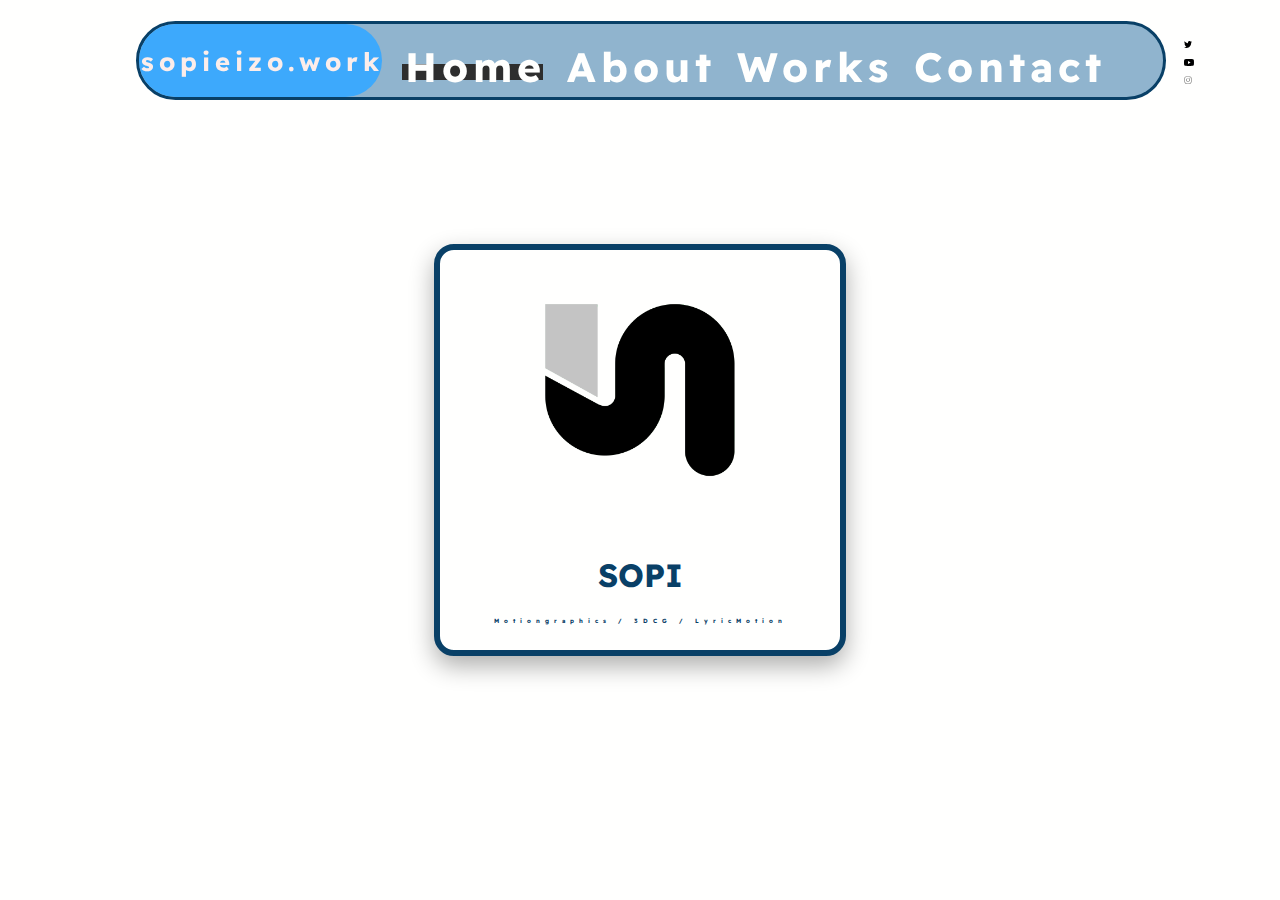
<file: index.html>
<!doctype html>
<html>
<head>
<meta charset="utf-8">
	<link rel="stylesheet"	href="Dcss/flex.css">
	<link rel="stylesheet"	href="Dcss/1base.css">
	<link rel="stylesheet"	href="Dcss/indexbase.css">
	<title>SOPI.work</title>
	<meta property="og:title" content="SOPIworks">
	<meta property="og:site_name" content="sopieizo.work">
	<meta property="og:url" content="https://sopieizo.work">

	<link rel="preconnect" href="https://fonts.googleapis.com">
<link rel="preconnect" href="https://fonts.gstatic.com" crossorigin>
<link href="https://fonts.googleapis.com/css2?family=Noto+Sans+JP&family=Readex+Pro:wght@300&display=swap" rel="stylesheet">



	<meta property="og:description" content="content="えいぞうをつくってます！>
	<meta property="og:type" content="profile">
	<meta property="og:image" content="https://sopieizo.work/img/OGP.png">
	<meta name="twitter:card" contLive Serverent="summary">
</head>

<body style="background-color: #fffffe;">

    <div class="f-container01 topbar1">
		<div class="topbar1-1">
			<h1 class="topbartext" style="text-align: center; color: #FCEDEA;">sopieizo.work</h1>
		</div>
		<h1 class="topbartextnow"><a class="topbartext" href="index.html">Home</h1></a>
		<h1 class="topbartext"><a class="topbartext" href="About.html">About</h1></a>
		<h1 class="topbartext"><a class="topbartext"  href="Works.html">Works</h1></a>
		<h1 class="topbartext"><a class="topbartext" href="Contact.html">Contact</h1></a>
		<div style="margin-top: auto; margin-bottom: auto; margin-left: 8%;">
		<a href="https://twitter.com/Sopi_Eizo2?s=20"><img src="img/Twitter.svg" style="margin-right: 1%; margin-left: auto;" width="8vw"></a>
		<a href="https://www.youtube.com/c/SOPI_Eizo/featured"><img src="img/YouTube.svg" style="margin-right: 1%;" width="10vw"></a>
		<a href="https://www.instagram.com/sopi_eizo/"><img src="img/instagram.svg" style="margin-right: 5%;" width="8vw"></a>
		</div>
	</div>
	<!--内容↓-->
	<a href="https://twitter.com/Sopi_Eizo2" target="_blank">
	<div class="box">
		<img src="img/Rogo.png" width="70%">
		<h1>SOPI</h1>
		<h1 style="font-size:2%; letter-spacing: 5px;">Motiongraphics / 3DCG / LyricMotion</h1>
	</div>
	</a>
</body>

</html>
</file>
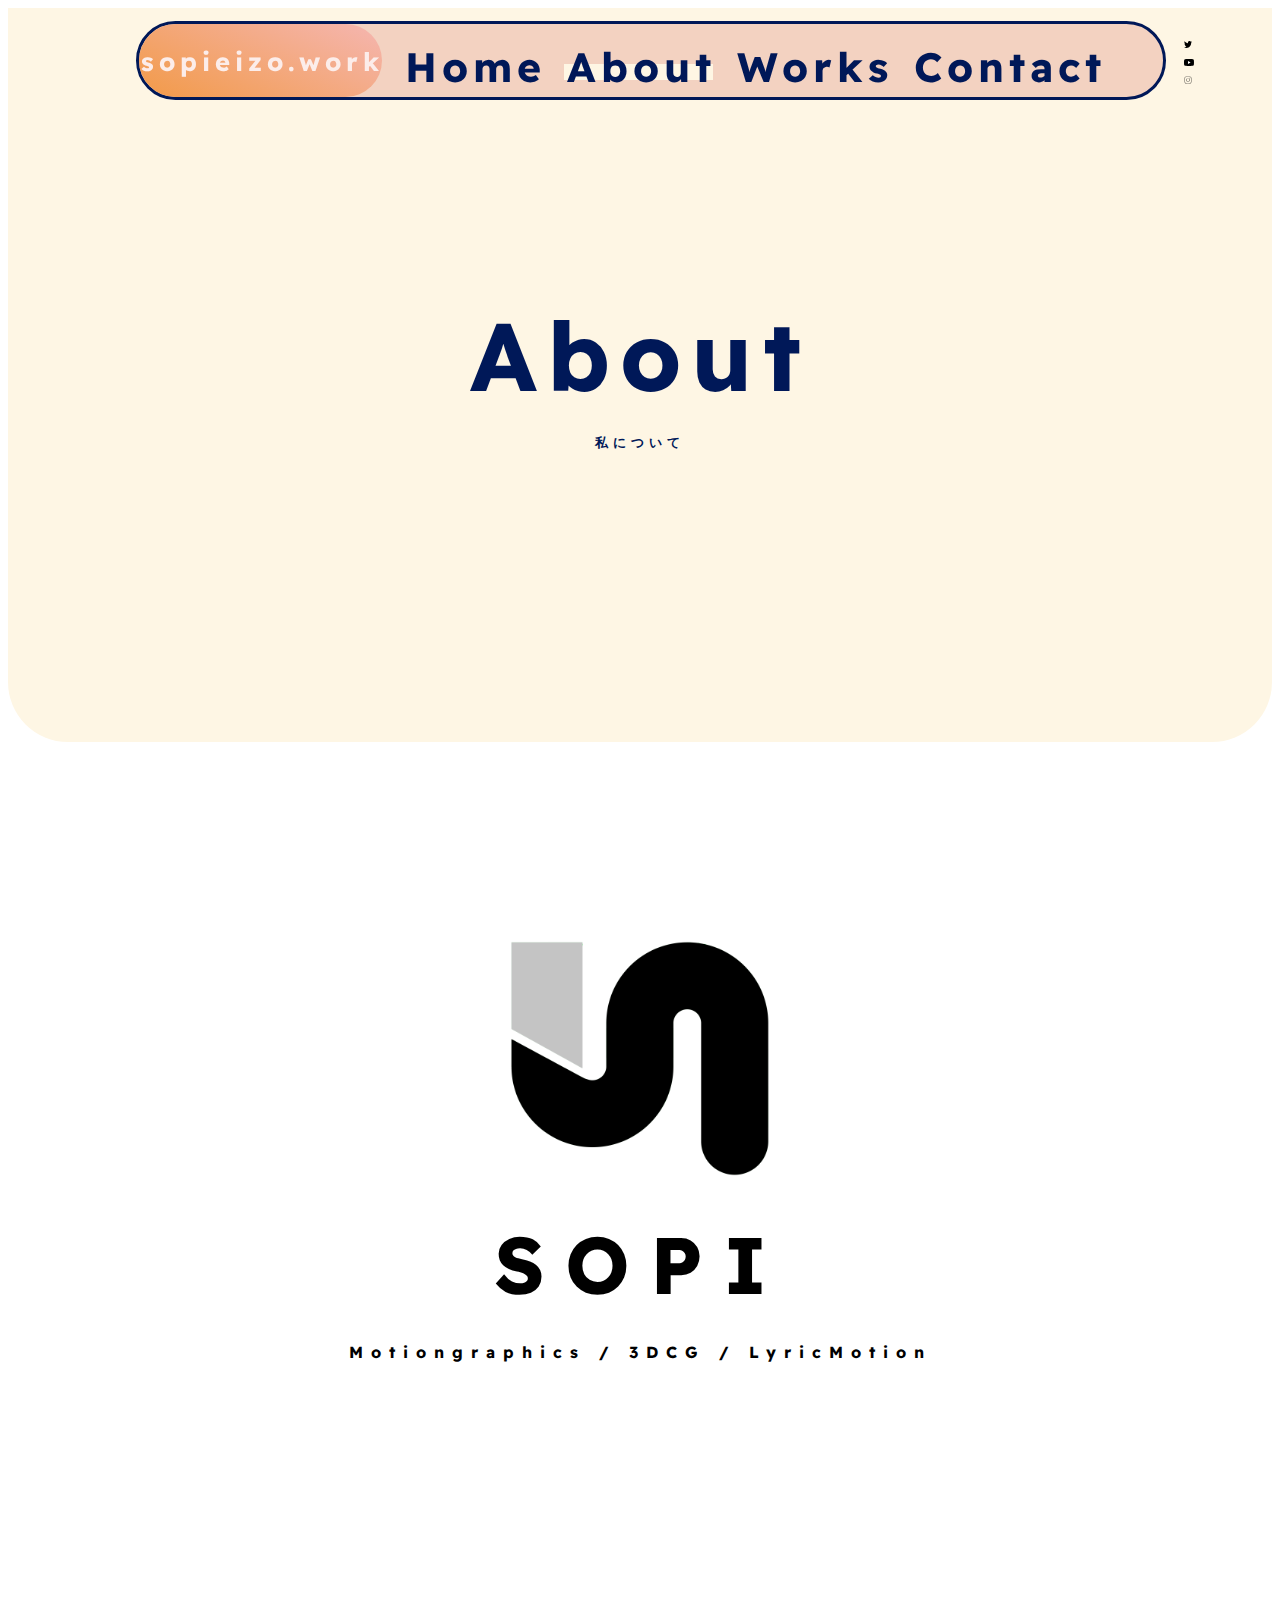
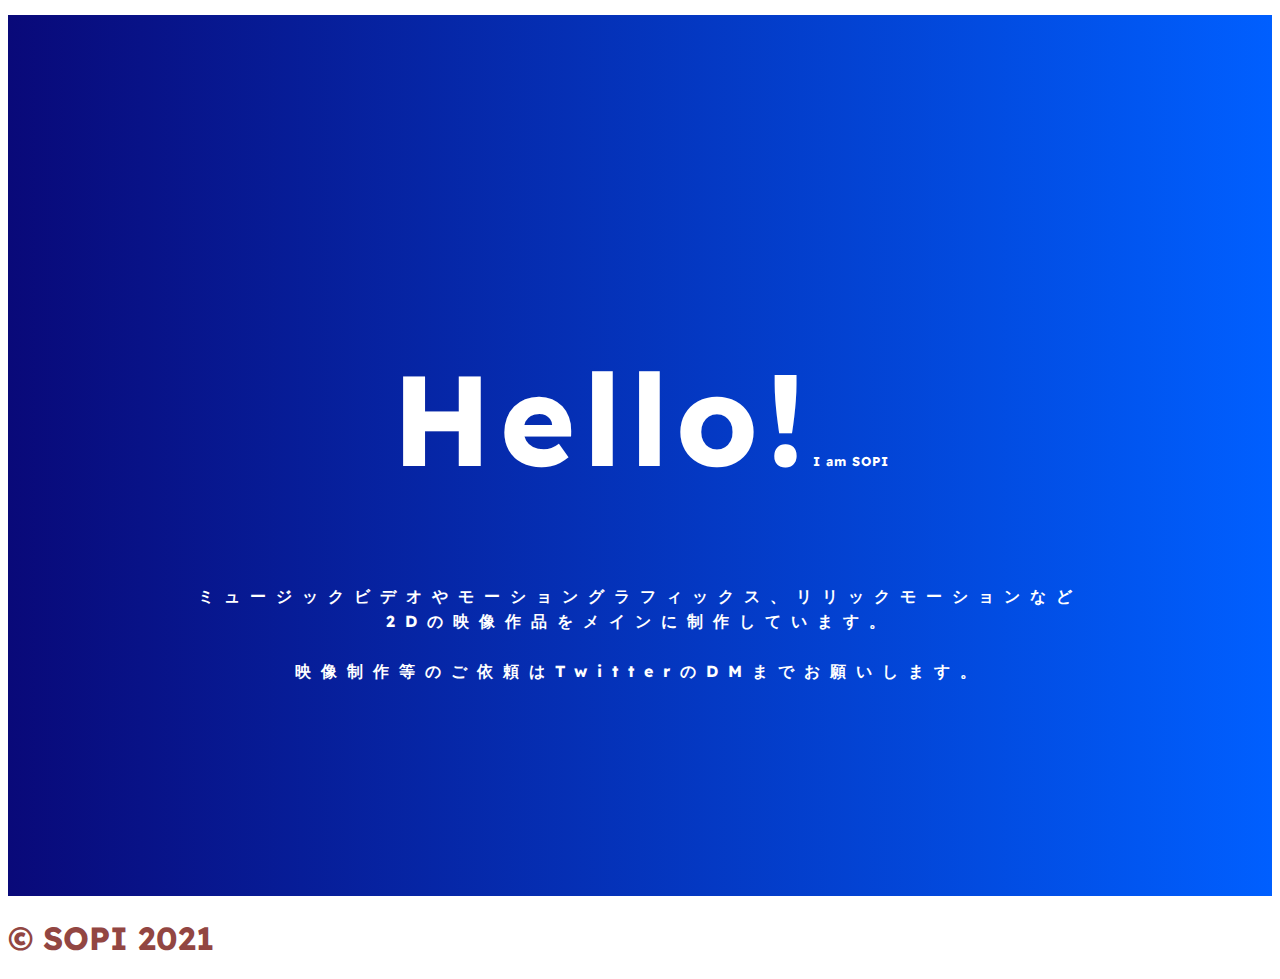
<file: About.html>
<!doctype html>
<html>
<head>
<meta charset="utf-8">
	<link rel="stylesheet"	href="Dcss/flex.css">
	<link rel="stylesheet"	href="Dcss/4base.css" media="screen and (min-width:1001px)">
	<link rel="stylesheet"	href="Dcss/aboutbase.css" media="screen and (min-width:1001px)">

	<link rel="stylesheet" href="Mcss/4base.css" media="screen and (max-width: 1000px)">
	<link rel="stylesheet" href="Mcss/aboutbase.css" media="screen and (max-width: 1000px)">

	<meta name="viewport" content="width=device-width, initial-scale=1.0, maximum-scale=1.0, minimum-scale=1.0">

	<title>SOPI.work</title>
	<meta property="og:title" content="SOPIworks">
	<meta property="og:site_name" content="sopieizo.work">
	<meta property="og:url" content="https://sopieizo.work">

	<link rel="preconnect" href="https://fonts.googleapis.com">
<link rel="preconnect" href="https://fonts.gstatic.com" crossorigin>
<link href="https://fonts.googleapis.com/css2?family=Noto+Sans+JP&family=Readex+Pro:wght@300&display=swap" rel="stylesheet">

<script src="//ajax.googleapis.com/ajax/libs/jquery/1.11.0/jquery.min.js"></script>
<script src="/Dcss/fadein.js"></script>

	<meta property="og:description" content="content="えいぞうをつくってます！>
	<meta property="og:type" content="profile">
	<meta property="og:image" content="https://sopieizo.work/img/OGP.png">
	<meta name="twitter:card" contLive Serverent="summary">
</head>

<body style="background-color: #ffffff;">

    <div class="f-container01 topbar1">
		<div class="topbar1-1">
			<h1 class="topbartext" style="text-align: center; color: #FCEDEA;">sopieizo.work</h1>
		</div>
		<h1 class="topbartext"><a class="topbartext" href="index.html">Home</h1></a>
		<h1 class="topbartextnow"><a class="topbartext" href="About.html">About</h1></a>
		<h1 class="topbartext"><a class="topbartext"  href="Works.html">Works</h1></a>
		<h1 class="topbartext"><a class="topbartext" href="Contact.html">Contact</h1></a>
		<div style="margin-top: auto; margin-bottom: auto; margin-left: 8%;">
		<a href="https://twitter.com/Sopi_Eizo2?s=20"><img src="img/Twitter.svg" style="margin-right: 1%; margin-left: auto;" width="8vw"></a>
		<a href="https://www.youtube.com/c/SOPI_Eizo/featured"><img src="img/YouTube.svg" style="margin-right: 1%;" width="10vw"></a>
		<a href="https://www.instagram.com/sopi_eizo/"><img src="img/instagram.svg" style="margin-right: 5%;" width="8vw"></a>
		</div>
	</div>
	<!--内容↓-->
	
	<div class="box">
		<h1 class="inbox" style="color: #001858;"><span style="font-size: 300%; letter-spacing: 10px;">About</span><br><span style="font-size: 40%; letter-spacing: 5px;">私について</span></h1>
	</div>

	<div style="margin-top: 10%;">
		<div class="part1">
			<img src="img/Rogo.png" width="30%">
			<h1 class="name">SOPI</h1>
			<h1 class="subname">Motiongraphics / 3DCG / LyricMotion</h1>
		</div>
		<div class="part2">
			<h1 style="user-select: none; font-size: 1000%;">　</h1>
			<h1 class="hello fadeIn_item off">Hello!<span class="minihello">I am SOPI</span></h1>
			<h1 class="about fadeIn_item off">ミュージックビデオやモーショングラフィックス、リリックモーションなど
				<br>
				2Dの映像作品をメインに制作しています。
				<br><br>
				映像制作等のご依頼はTwitterのDMまでお願いします。</h1>
		</div>
	</div>
<h1 style="color: #924642;">© SOPI 2021</h1>
</body>

</html>
</file>
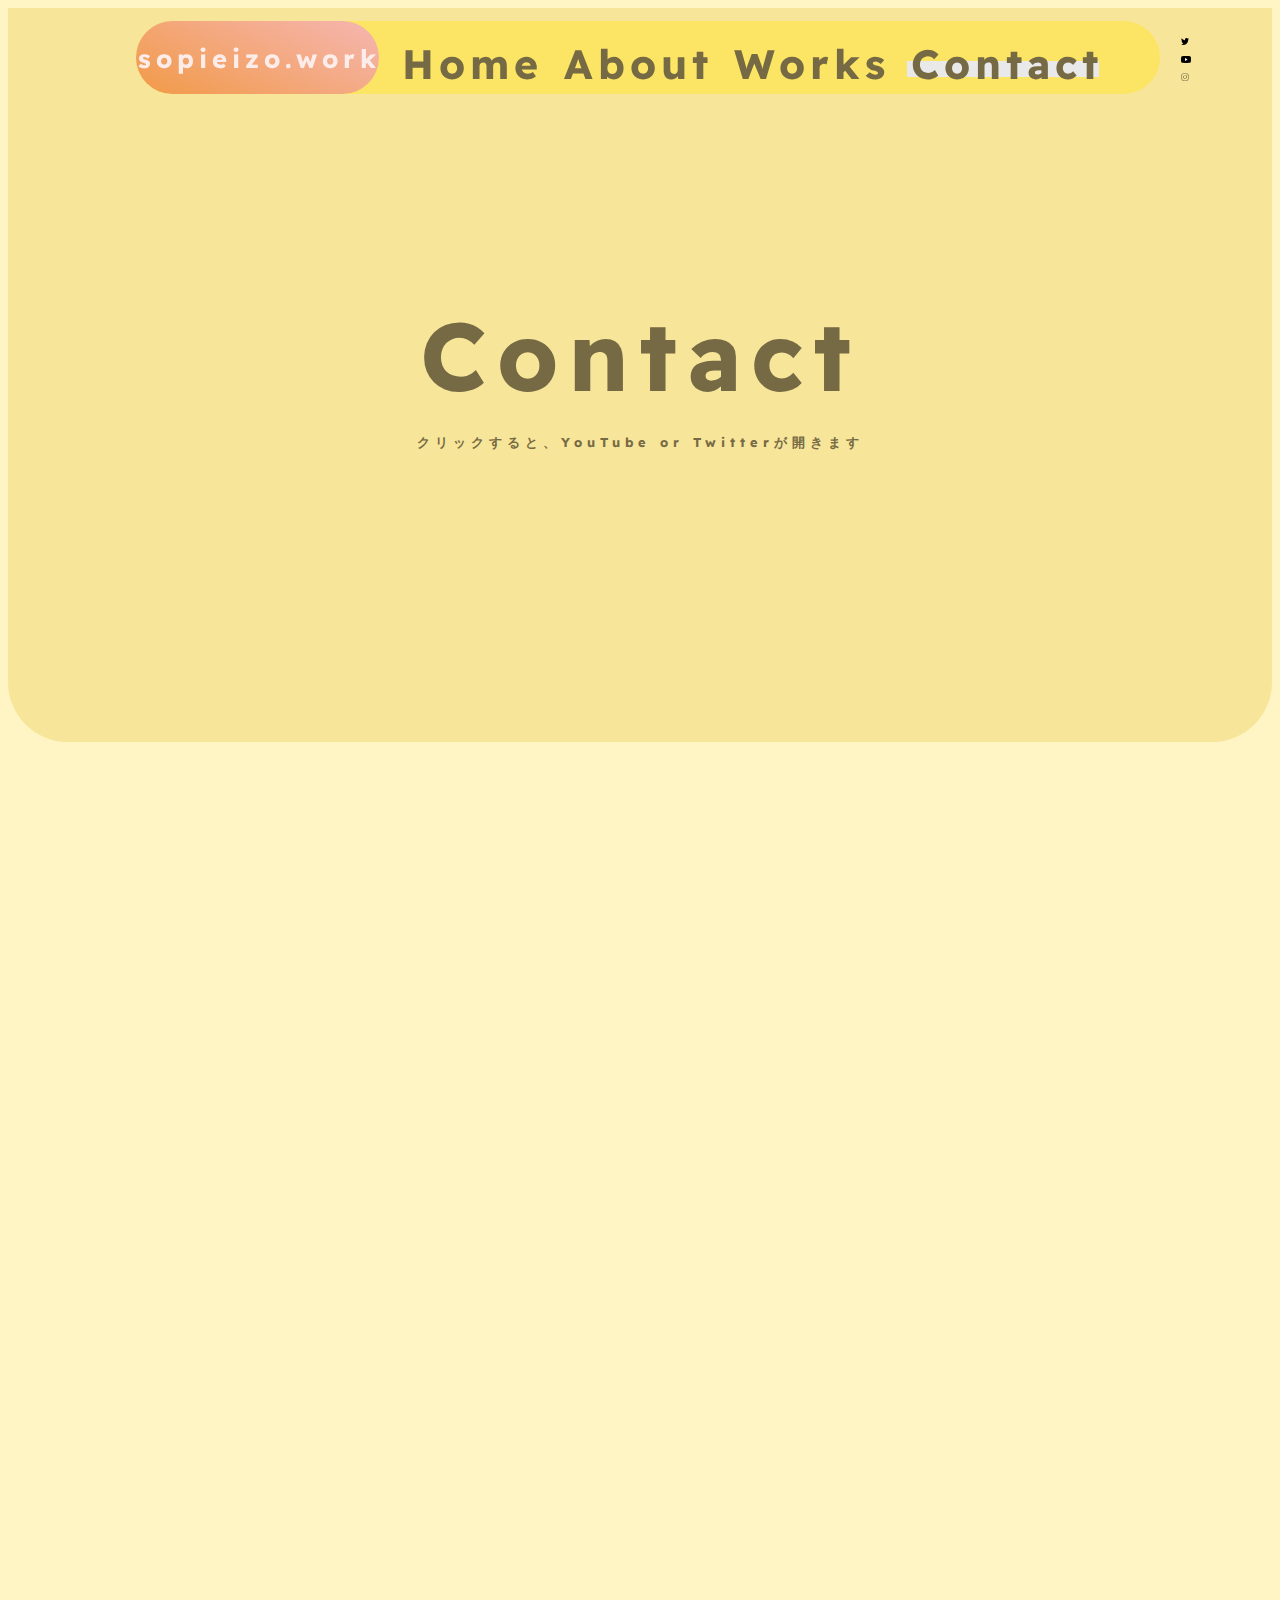
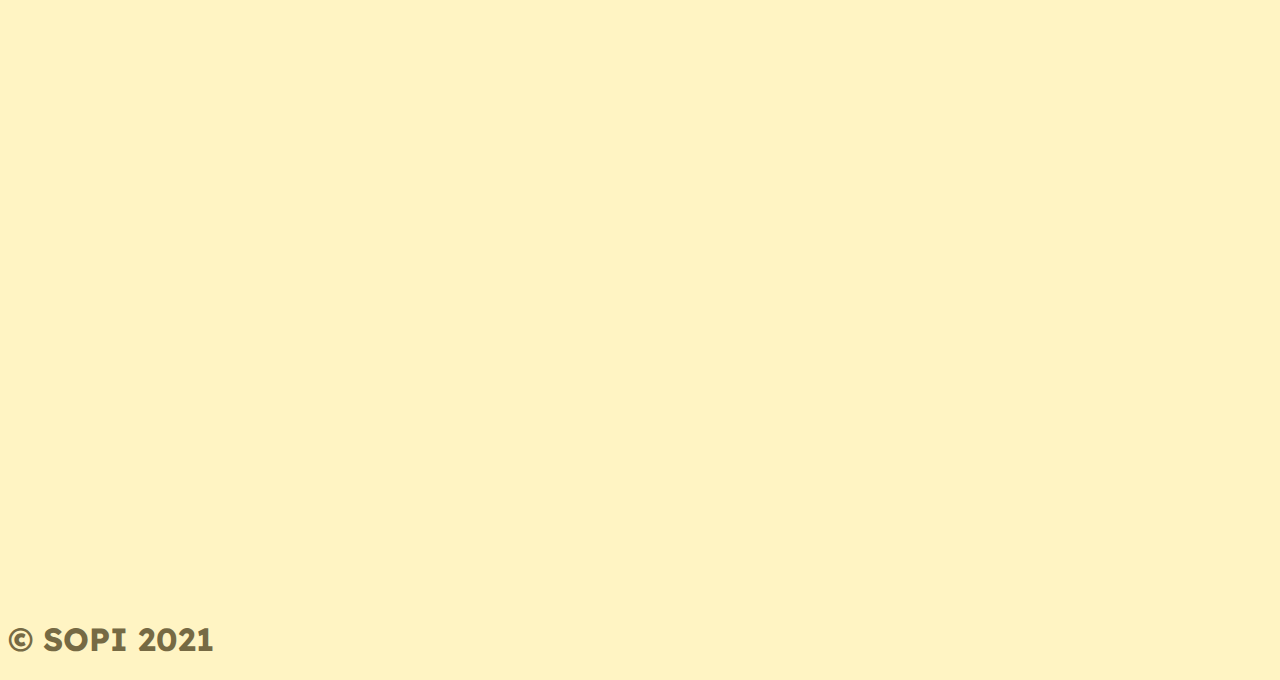
<file: Contact.html>
<!doctype html>
<html>
<head>
<meta charset="utf-8">
	<link rel="stylesheet"	href="Dcss/flex.css">
	<link rel="stylesheet"	href="Dcss/3base.css">
	<link rel="stylesheet"	href="Dcss/contactbase.css">
	<title>SOPI.work</title>
	<meta property="og:title" content="SOPIworks">
	<meta property="og:site_name" content="sopieizo.work">
	<meta property="og:url" content="https://sopieizo.work">

	<link rel="preconnect" href="https://fonts.googleapis.com">
<link rel="preconnect" href="https://fonts.gstatic.com" crossorigin>
<link href="https://fonts.googleapis.com/css2?family=Noto+Sans+JP&family=Readex+Pro:wght@300&display=swap" rel="stylesheet">

<script src="//ajax.googleapis.com/ajax/libs/jquery/1.11.0/jquery.min.js"></script>
<script src="/Dcss/fadein.js"></script>

	<meta property="og:description" content="content="えいぞうをつくってます！>
	<meta property="og:type" content="profile">
	<meta property="og:image" content="https://sopieizo.work/img/OGP.png">
	<meta name="twitter:card" contLive Serverent="summary">
</head>

<body style="background-color: #fff4c3;">

    <div class="f-container01 topbar1">
		<div class="topbar1-1">
			<h1 class="topbartext" style="text-align: center; color: #FCEDEA;">sopieizo.work</h1>
		</div>
		<h1 class="topbartext"><a class="topbartext" href="index.html">Home</h1></a>
		<h1 class="topbartext"><a class="topbartext" href="About.html">About</h1></a>
		<h1 class="topbartext"><a class="topbartext"  href="Works.html">Works</h1></a>
		<h1 class="topbartextnow"><a class="topbartext" href="Contact.html">Contact</h1></a>
		<div style="margin-top: auto; margin-bottom: auto; margin-left: 8%;">
		<a href="https://twitter.com/Sopi_Eizo2?s=20"><img src="img/Twitter.svg" style="margin-right: 1%; margin-left: auto;" width="8vw"></a>
		<a href="https://www.youtube.com/c/SOPI_Eizo/featured"><img src="img/YouTube.svg" style="margin-right: 1%;" width="10vw"></a>
		<a href="https://www.instagram.com/sopi_eizo/"><img src="img/instagram.svg" style="margin-right: 5%;" width="8vw"></a>
		</div>
	</div>
	<!--内容↓-->

	<div class="box">
		<h1 class="inbox" style="color: #766a44;"><span style="font-size: 300%; letter-spacing: 10px;">Contact</span><br><span style="font-size: 40%; letter-spacing: 5px;">クリックすると、YouTube or Twitterが開きます</span></h1>
	</div>

	<div class="mozi fadein">
		<h1 class="titlemozi fadeIn_item offs">お仕事のご依頼</h1>
		<h1 class="dekamozi fadeIn_item offs">PRICE</h1>
		<br>
		<div class="offs">
		<h1 class="minimozi fadeIn_item offs">最安の料金
			<br>
			</h1>
			<h1 class="minimozi fadeIn_item">
			・フル尺MV(歌ってみたやオリジナル曲など)/￥40,000～
			</h1>
			<h1 class="minimozi fadeIn_item">
			・ロゴモーション/￥15,000～
			</h1>
			<h1 class="minimozi fadeIn_item">
			・YouTubeなどのOPやED、トランジションなど/￥20,000～
			</h1>
			<h1 class="minimozi fadeIn_item">
			・広告/￥50,000～
			</h1>
			<br>
			<h1 class="minimozi fadeIn_item">
			尺や納期、料金によってはお断りする場合がございます。
			著作権譲渡は+￥50,000～
			</span>
		</h1>
		</div>
		<div></div>
		<h1 class="dekamozi fadeIn_item offs">Payments</h1>
			<br>
			<h1 class="minimozi fadeIn_item offs">
			・amazonギフト券
			</h1>
			<h1 class="minimozi fadeIn_item offs">
			・銀行口座に振込
			</h1>
			<h1 class="minimozi fadeIn_item offs">
			その他お支払い方法を使用したい場合はお申し付けください
			</h1><br>
			
			<h1 class="dekamozi fadeIn_item offs">Other</h1>
			<h1 class="minimozi fadeIn_item offs">
			<br><br>
			・依頼される際に「こんな感じの映像を作って欲しい！」のような指標となる作例を添付していただけると幸いです。
			<br>
			・納期までに映像の進捗を数回GigaFile便にて送付させていただきます。その際、「ここをこうしてほしい」などのリテイクが必要な場合はお伝えください。
			<br>
			・映像が完成して、リテイクのご指示がない場合は、GigaFile便にて納品させていただきます。
			<br>
			・リテイクはこちらのミスを除き、無料で2回まで引き受けさせていただきます。3回目以降のリテイクに関しましては、一回につき10,000円を報酬額に加えさせていただきます。
			<br>
			・通話などでのミーティングの対応は致しかねます。</h1>
	</div>
	
<h1 style="color: #766a44;" class="demo">© SOPI 2021</h1>
</body>

</html>
</file>
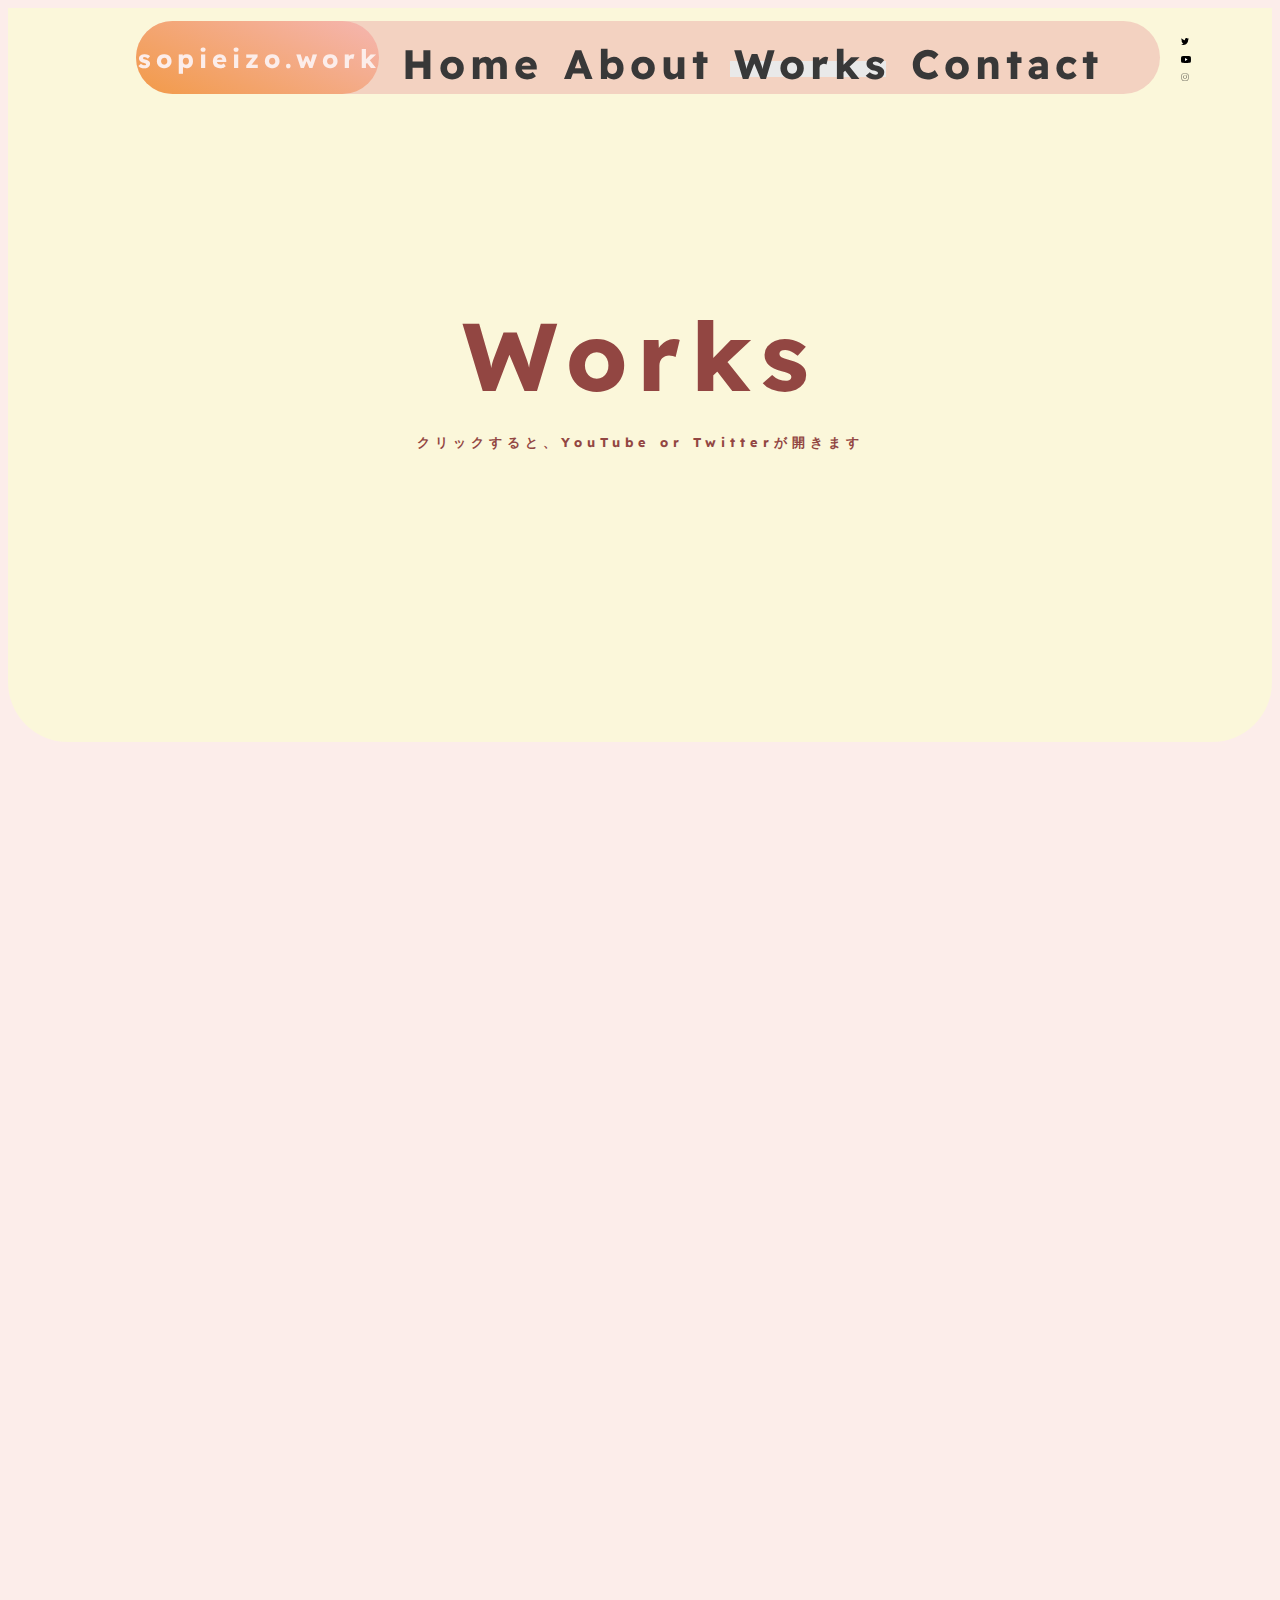
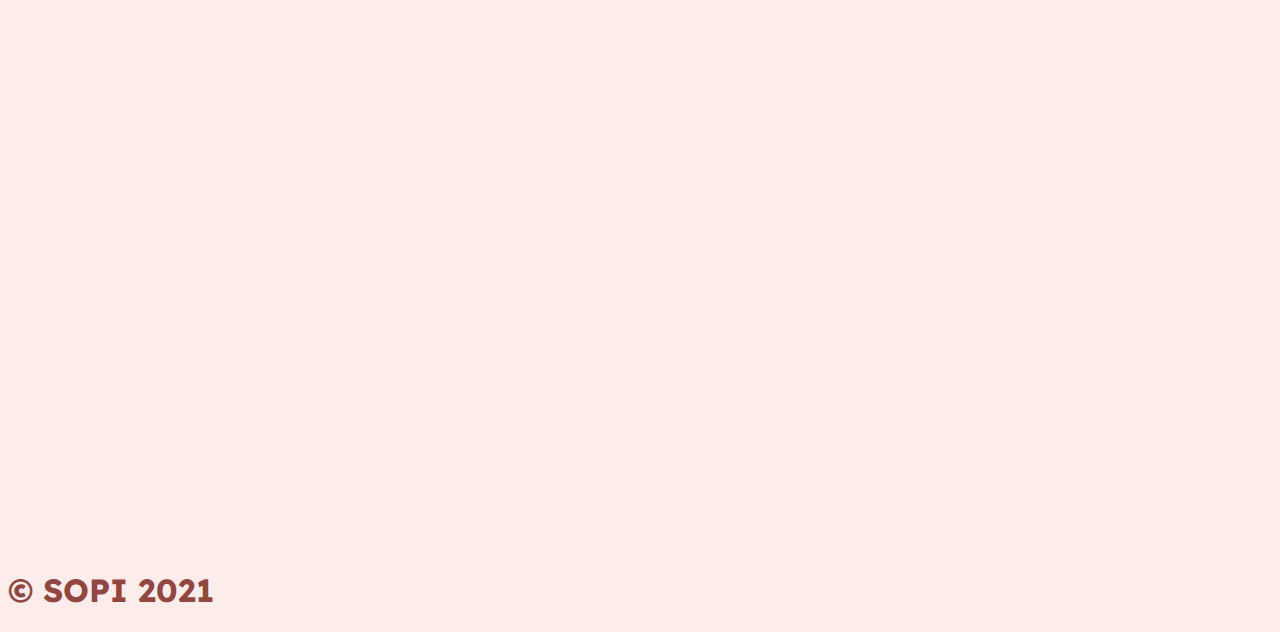
<file: Works.html>
<!doctype html>
<html>
<head>
<meta charset="utf-8">
	<link rel="stylesheet"	href="Dcss/flex.css">
	<link rel="stylesheet"	href="Dcss/2base.css" media="screen and (min-width:1001px)">
	<link rel="stylesheet"	href="Dcss/worksbase.css" media="screen and (min-width:1001px)">

	<link rel="stylesheet" href="Mcss/2base.css" media="screen and (max-width: 1000px)">
	<link rel="stylesheet" href="Mcss/worksbase.css" media="screen and (max-width: 1000px)">

	<meta name="viewport" content="width=device-width, initial-scale=1.0, maximum-scale=1.0, minimum-scale=1.0">

	<title>SOPI.work</title>
	<meta property="og:title" content="SOPIworks">
	<meta property="og:site_name" content="sopieizo.work">
	<meta property="og:url" content="https://sopieizo.work">

	<link rel="preconnect" href="https://fonts.googleapis.com">
<link rel="preconnect" href="https://fonts.gstatic.com" crossorigin>
<link href="https://fonts.googleapis.com/css2?family=Noto+Sans+JP&family=Readex+Pro:wght@300&display=swap" rel="stylesheet">

<script src="//ajax.googleapis.com/ajax/libs/jquery/1.11.0/jquery.min.js"></script>
<script src="/Dcss/fadein.js"></script>

	<meta property="og:description" content="content="えいぞうをつくってます！>
	<meta property="og:type" content="profile">
	<meta property="og:image" content="https://sopieizo.work/img/OGP.png">
	<meta name="twitter:card" contLive Serverent="summary">
</head>

<body style="background-color: #fcedea;">

    <div class="f-container01 topbar1">
		<div class="topbar1-1">
			<h1 class="topbartext" style="text-align: center; color: #FCEDEA;">sopieizo.work</h1>
		</div>
		<h1 class="topbartext"><a class="topbartext" href="index.html">Home</h1></a>
		<h1 class="topbartext"><a class="topbartext" href="About.html">About</h1></a>
		<h1 class="topbartextnow"><a class="topbartext"  href="Works.html">Works</h1></a>
		<h1 class="topbartext"><a class="topbartext" href="Contact.html">Contact</h1></a>
		<div style="margin-top: auto; margin-bottom: auto; margin-left: 8%;">
		<a href="https://twitter.com/Sopi_Eizo2?s=20"><img src="img/Twitter.svg" style="margin-right: 1%; margin-left: auto;" width="8vw"></a>
		<a href="https://www.youtube.com/c/SOPI_Eizo/featured"><img src="img/YouTube.svg" style="margin-right: 1%;" width="10vw"></a>
		<a href="https://www.instagram.com/sopi_eizo/"><img src="img/instagram.svg" style="margin-right: 5%;" width="8vw"></a>
		</div>
	</div>
	<!--内容↓-->
	<div class="box">
		<h1 class="inbox" style="color: #924642;"><span style="font-size: 300%; letter-spacing: 10px;">Works</span><br><span style="font-size: 40%; letter-spacing: 5px;">クリックすると、YouTube or Twitterが開きます</span></h1>
	</div>

	<div class="f-container02" style="margin-top: 10%;">
		<div class="hako1 box-big1 fadeIn_item offs"><h1 class="hakotext"><span style="font-size: 100%;">シックワールド症候群</span><br><span style="font-size: 40%;">限界映像大会</span></h1></div>
		<div class="hako1 box-big2 fadeIn_item offs"><h1 class="hakotext"><span style="font-size: 100%;">インドア系ならトラックメイカー long</span><br><span style="font-size: 40%;">自主制作</span></h1></div>
		<div class="hako1 box-big3 fadeIn_item offs"><h1 class="hakotext"><span style="font-size: 100%;">デンパラダイム</span><br><span style="font-size: 40%;">自主制作</span></h1></div>
		<div class="hako1 box-big4 fadeIn_item offs"><h1 class="hakotext"><span style="font-size: 100%;">song collection Gambét 1st single『僕×君チェックメイト』</span><br><span style="font-size: 40%;">案件</span></h1></div>
		<div class="hako1 box-big5 fadeIn_item offs"><h1 class="hakotext"><span style="font-size: 100%;">ラムネ</span><br><span style="font-size: 40%;">合作</span></h1></div>
		<div class="hako1 box-big6 fadeIn_item offs"><h1 class="hakotext"><span style="font-size: 100%;">合作になるはずだったやつ</span><br><span style="font-size: 40%;">自主制作</span></h1></div>
		<div class="hako1 box-big7 fadeIn_item offs"><h1 class="hakotext"><span style="font-size: 100%;">アネモネ</span><br><span style="font-size: 40%;">合作</span></h1></div>
		<div class="hako1 box-big8 fadeIn_item offs"><h1 class="hakotext"><span style="font-size: 100%;">universe</span><br><span style="font-size: 40%;">自主制作</span></h1></div>
		<div class="hako1 box-big9 fadeIn_item offs"><h1 class="hakotext"><span style="font-size: 100%;">聖槍爆裂ボーイ</span><br><span style="font-size: 40%;">自主制作</span></h1></div>
		<div class="hako1 box-big10 fadeIn_item offs"><h1 class="hakotext"><span style="font-size: 100%;">ナンセンスの塊</span><br><span style="font-size: 40%;">限界映像大会</span></h1></div>
		<div class="hako1 box-big11 fadeIn_item offs"><h1 class="hakotext"><span style="font-size: 100%;">ヴァンパイア</span><br><span style="font-size: 40%;">自主制作</span></h1></div>
		<div class="hako1 box-big12 fadeIn_item offs"><h1 class="hakotext"><span style="font-size: 100%;">無名.mp4</span><br><span style="font-size: 40%;">自主制作</span></h1></div>
		<div class="hako1 box-big13 fadeIn_item offs"><h1 class="hakotext"><span style="font-size: 100%;">マエガミスト</span><br><span style="font-size: 40%;">自主制作</span></h1></div>
		<div class="hako1 box-big14 fadeIn_item offs"><h1 class="hakotext"><span style="font-size: 100%;">第5回連投合作 個人パート</span><br><span style="font-size: 40%;">合作</span></h1></div>
		<div class="hako1 box-big15 fadeIn_item offs"><h1 class="hakotext"><span style="font-size: 100%;">さよならジャックポット</span><br><span style="font-size: 40%;">自主制作</span></h1></div>
		<div class="hako1 box-big16 fadeIn_item offs"><h1 class="hakotext"><span style="font-size: 100%;">くちくっ鯖合作2nd 個人パート</span><br><span style="font-size: 40%;">合作</span></h1></div>
		<div class="hako1 box-big17 fadeIn_item offs"><h1 class="hakotext"><span style="font-size: 100%;">限界合作8 個人パート</span><br><span style="font-size: 40%;">合作</span></h1></div>
		<div class="hako1 box-big18 fadeIn_item offs"><h1 class="hakotext"><span style="font-size: 100%;">KINGASHINNEN</span><br><span style="font-size: 40%;">自主制作</span></h1></div>
		<div class="hako1 box-big19 fadeIn_item offs"><h1 class="hakotext"><span style="font-size: 100%;">第4回連投合作 個人パート</span><br><span style="font-size: 40%;">合作</span></h1></div>
		<div class="hako1 box-big20 fadeIn_item offs"><h1 class="hakotext"><span style="font-size: 100%;">Minimal sunset</span><br><span style="font-size: 40%;">自主制作</span></h1></div>
		<div class="hako1 box-big21 fadeIn_item offs"><h1 class="hakotext"><span style="font-size: 100%;">Smallplanet</span><br><span style="font-size: 40%;">自主制作</span></h1></div>
		<div class="hako1 box-big22 fadeIn_item offs"><h1 class="hakotext"><span style="font-size: 100%;">Minimal sunset</span><br><span style="font-size: 40%;">自主制作</span></h1></div>
		<div class="hako1 box-big23 fadeIn_item offs"><h1 class="hakotext"><span style="font-size: 100%;">スヂ</span><br><span style="font-size: 40%;">自主制作</span></h1></div>
		<div class="hako1 box-big24 fadeIn_item offs"><h1 class="hakotext"><span style="font-size: 100%;">インドア系ならトラックメイカー short</span><br><span style="font-size: 40%;">自主制作</span></h1></div>
		<div class="hako1 box-big25 fadeIn_item offs"><h1 class="hakotext"><span style="font-size: 100%;">夜咄ディセイブ</span><br><span style="font-size: 40%;">自主制作</span></h1></div>
		<div class="hako1 box-big26 fadeIn_item offs"><h1 class="hakotext"><span style="font-size: 100%;">自主制作2</span><br><span style="font-size: 40%;">自主制作</span></h1></div>
		<div class="hako1 box-big27 fadeIn_item offs"><h1 class="hakotext"><span style="font-size: 100%;">アウトサイダー</span><br><span style="font-size: 40%;">自主制作</span></h1></div>
	</div>
<h1 style="color: #924642;">© SOPI 2021</h1>
</body>

</html>
</file>
<file: Dcss/flex.css>
@charset "utf-8";

.f-container01 {
    display: inline-flex;
    z-index: 1;
}

.f-container02 {
    display: grid;
  gap: 10px;
  grid-template-columns: 1.5fr 1fr 1fr 3fr;
  grid-template-rows: 180px 100px 80px 120px 100px 100px 100px 100px 100px 100px 100px 100px 100px 100px 100px 100px 100px 100px 100px 100px 100px 100px 100px 100px 100px 100px 100px 100px 100px 100px 100px 100px 100px 100px 100px 100px 100px 100px 100px 100px auto;
}
</file>
<file: Dcss/1base.css>
@charset "utf-8";

h1 {
    font-family: 'Noto Sans JP', sans-serif;
    font-family: 'Readex Pro', sans-serif;
}

.topbar1 {
    width: 80%;
    height: 10ex;
    border-radius: 1000px;
    margin-top: 1%;
    background-color: #90b4ce;
    border: 3px solid #094067;
    position: fixed;
    margin-right: 10%;
    margin-left: 10%;
    letter-spacing: 5px;
    
}

.topbar1-1{
    width: 25%;
    height: 10ex;
    border-radius: 1000px;
    background-color: #3da9fc;
    display: flex;
    align-items: center;
    justify-content: center;
}

.topbartext {
    margin-left: 2%;
    font-size: 160%;
    color: #fffffe;
    text-decoration: none;
    background:linear-gradient(transparent 100%, rgb(233, 233, 233) 60%);
    
}
.topbartext:hover {
    transition: 0.1s;
    margin-left: 2%;
    font-size: 160%;
    color: #f5f5f5;
    text-decoration: none;
    background:linear-gradient(transparent 80%, rgb(46, 46, 46) 60%);
}

.topbartextnow {
    margin-left: 2%;
    font-size: 160%;
    color: #001858;
    text-decoration: none;
    background:linear-gradient(transparent 60%, rgb(46, 46, 46) 60%);
    
}

.topbartext1 {
    margin-left: 2%;
    font-size: 160%;
    color: #758256;
    text-decoration: none;
}
</file>
<file: Dcss/indexbase.css>
@charset "utf-8";

.box {
    width: 400px;
    height: 400px;
    background-color: #fffffe;
    color: #094067;
    border-radius: 20px;
    border: 6px solid #094067;
    box-shadow: 0 10px 25px 0 rgba(2, 2, 2, 0.322);
    text-align: center;
  position: absolute;  /*要素を浮かす*/
  /*relativeを指定した親要素を支点とした位置をすべて0に指定↓*/
  top: 0;
  right: 0;
  bottom: 0;
  left: 0;
  margin: auto; /*上下左右中央に*/
  transition: 0.3s;
}
.box:hover {
  transition: 0.3s;
  width: 395px;
  height: 395px;
  background-color: #fffffe;
  border-radius: 20px;
  border: 6px solid #094067;
  color: #0d4b77;
  box-shadow: 0 10px 50px 0 rgba(2, 2, 2, 0.151);
  text-align: center;
position: absolute;  /*要素を浮かす*/
/*relativeを指定した親要素を支点とした位置をすべて0に指定↓*/
top: 0;
right: 0;
bottom: 0;
left: 0;
margin: auto; /*上下左右中央に*/
}
</file>
<file: Dcss/4base.css>
@charset "utf-8";

h1 {
    font-family: 'Noto Sans JP', sans-serif;
    font-family: 'Readex Pro', sans-serif;
}

.topbar1 {
    width: 80%;
    height: 10ex;
    border-radius: 1000px;
    margin-top: 1%;
    background-color: #f3d2c1;
    border: 3px solid #001858;
    position: fixed;
    margin-right: 10%;
    margin-left: 10%;
    letter-spacing: 5px;
    
}

.topbar1-1{
    width: 25%;
    height: 10ex;
    border-radius: 1000px;
    background:linear-gradient(25deg, #F29A48, #F5B6B1);
    display: flex;
    align-items: center;
    justify-content: center;
}

.topbartext {
    margin-left: 2%;
    font-size: 160%;
    color: #001858;
    text-decoration: none;
    background:linear-gradient(transparent 100%, rgb(233, 233, 233) 60%);
    
}
.topbartext:hover {
    transition: 0.3s;
    margin-left: 2%;
    font-size: 160%;
    color: #8f845a;
    text-decoration: none;
    background:linear-gradient(transparent 80%, rgb(254, 246, 228) 60%);
}

.topbartextnow {
    margin-left: 2%;
    font-size: 160%;
    color: #001858;
    text-decoration: none;
    background:linear-gradient(transparent 60%, rgb(254, 246, 228) 60%);
    
}

.topbartext1 {
    margin-left: 2%;
    font-size: 160%;
    color: #758256;
    text-decoration: none;
}

.box {
    display:table;
    width: 100%;
    height: 100ex;
    background-color: #fef6e4;
    border-bottom-right-radius: 60px;
    border-bottom-left-radius: 60px;
    text-align: center;
    
}

.box .inbox{
  display:table-cell;
  vertical-align:middle;
}

.fadeIn_item.offs,
.offs .fadeIn_item{
  opacity: 0;
  transform: translateY(50px);
}
.fadeIn_item.ons,
.ons .fadeIn_item{
  transition: all 1s cubic-bezier(0, 0, 0.13, 0.79);
  opacity: 1;
  transform: translateY(0);
}
</file>
<file: Dcss/aboutbase.css>
@charset "utf-8";

.mozi{
  margin-left: 2%;
  margin-right: 2%;
}

.dekamozi {
  color: #766a44;
  font-size: 500%;
}

.minimozi{
  color: #766a44;
  font-size: 120%;
  letter-spacing: 4px;
}

.titlemozi {
  color: #766a44;
  font-size: 400%;
  text-align: center;
  letter-spacing: 5px;
}

.part1 {
  text-align: center;
}

.part2 {
  margin-top: 20%;
  width: 100%;
  height: 120ex;
  background: rgb(2,0,36);
  background: linear-gradient(90deg, rgba(2,0,36,1) 0%, rgba(9,9,121,1) 0%, rgba(0,95,255,1) 100%);
  text-align: center;
}

.name {
  font-size: 500%;
  letter-spacing: 20px;
  margin-top: -3%;
}

.subname {
  font-size:100%;
  margin-top: -2%; 
  letter-spacing: 8px;
}

.hello {
  color: #fff;
  font-size: 800%;
  letter-spacing: 8px;
  
}

.about {
  color: #fff;
  font-size: 100%;
  letter-spacing: 10px;
  line-height: 25px;
}

.minihello {
  color: #fff;
  font-size: 10%;
  letter-spacing: 1px;
}
</file>
<file: Mcss/4base.css>
@charset "utf-8";

h1 {
    font-family: 'Noto Sans JP', sans-serif;
    font-family: 'Readex Pro', sans-serif;
}

.topbar1 {
    width: 80%;
    height: 10ex;
    border-radius: 1000px;
    margin-top: 1%;
    background-color: #f3d2c1;
    border: 3px solid #001858;
    position: fixed;
    margin-right: 10%;
    margin-left: 10%;
    letter-spacing: 5px;
    
}

.topbar1-1{
    width: 25%;
    height: 10ex;
    border-radius: 1000px;
    background:linear-gradient(25deg, #F29A48, #F5B6B1);
    display: flex;
    align-items: center;
    justify-content: center;
}

.topbartext {
    margin-left: 2%;
    font-size: 160%;
    color: #001858;
    text-decoration: none;
    background:linear-gradient(transparent 100%, rgb(233, 233, 233) 60%);
    
}
.topbartext:hover {
    transition: 0.3s;
    margin-left: 2%;
    font-size: 160%;
    color: #8f845a;
    text-decoration: none;
    background:linear-gradient(transparent 80%, rgb(254, 246, 228) 60%);
}

.topbartextnow {
    margin-left: 2%;
    font-size: 160%;
    color: #001858;
    text-decoration: none;
    background:linear-gradient(transparent 60%, rgb(233, 233, 233) 60%);
    
}

.topbartext1 {
    margin-left: 2%;
    font-size: 160%;
    color: #758256;
    text-decoration: none;
}

.box {
    display:table;
    width: 100%;
    height: 100ex;
    background-color: #fef6e4;
    border-bottom-right-radius: 60px;
    border-bottom-left-radius: 60px;
    text-align: center;
    
}

.box .inbox{
  display:table-cell;
  vertical-align:middle;
}

.fadeIn_item.offs,
.offs .fadeIn_item{
  opacity: 0;
  transform: translateY(50px);
}
.fadeIn_item.ons,
.ons .fadeIn_item{
  transition: all 1s cubic-bezier(0, 0, 0.13, 0.79);
  opacity: 1;
  transform: translateY(0);
}
</file>
<file: Mcss/aboutbase.css>
@charset "utf-8";

.mozi{
  margin-left: 2%;
  margin-right: 2%;
}

.dekamozi {
  color: #766a44;
  font-size: 500%;
}

.minimozi{
  color: #766a44;
  font-size: 120%;
  letter-spacing: 4px;
}

.titlemozi {
  color: #766a44;
  font-size: 400%;
  text-align: center;
  letter-spacing: 5px;
}

.part1 {
  text-align: center;
}

.part2 {
  margin-top: 20%;
  width: 100%;
  height: 150ex;
  background: rgb(2,0,36);
  background: linear-gradient(90deg, rgba(2,0,36,1) 0%, rgba(9,9,121,1) 0%, rgba(0,95,255,1) 100%);
  text-align: center;
}

.name {
  font-size: 500%;
  letter-spacing: 20px;
  margin-top: -3%;
}

.subname {
  font-size:100%;
  margin-top: -2%; 
  letter-spacing: 8px;
}

.hello {
  color: #fff;
  font-size: 800%;
  letter-spacing: 8px;
}

.minihello {
  color: #fff;
  font-size: 10%;
  letter-spacing: 1px;
}
</file>
<file: Dcss/3base.css>
@charset "utf-8";

h1 {
    font-family: 'Noto Sans JP', sans-serif;
    font-family: 'Readex Pro', sans-serif;
}

.topbar1 {
    width: 80%;
    height: 10ex;
    border-radius: 1000px;
    margin-top: 1%;
    background-color: #fce564;
    
    position: fixed;
    margin-right: 10%;
    margin-left: 10%;
    letter-spacing: 5px;
    
}

.topbar1-1{
    width: 25%;
    height: 10ex;
    border-radius: 1000px;
    background:linear-gradient(25deg, #F29A48, #F5B6B1);
    display: flex;
    align-items: center;
    justify-content: center;
}

.topbartext {
    margin-left: 2%;
    font-size: 160%;
    color: #766a44;
    text-decoration: none;
    background:linear-gradient(transparent 100%, rgb(233, 233, 233) 60%);
    
}
.topbartext:hover {
    transition: 0.3s;
    margin-left: 2%;
    font-size: 160%;
    color: #867c5a;
    text-decoration: none;
    background:linear-gradient(transparent 80%, rgb(254, 246, 228) 60%);
}

.topbartextnow {
    margin-left: 2%;
    font-size: 160%;
    color: #001858;
    text-decoration: none;
    background:linear-gradient(transparent 60%, rgb(233, 233, 233) 60%);
    
}

.topbartext1 {
    margin-left: 2%;
    font-size: 160%;
    color: #758256;
    text-decoration: none;
}

.box {
    display:table;
    width: 100%;
    height: 100ex;
    background-color: #f7e599;
    border-bottom-right-radius: 60px;
    border-bottom-left-radius: 60px;
    text-align: center;
    
}

.box .inbox{
  display:table-cell;
  vertical-align:middle;
}

.fadeIn_item.offs,
.offs .fadeIn_item{
  opacity: 0;
  transform: translateY(50px);
}
.fadeIn_item.ons,
.ons .fadeIn_item{
  transition: all 1s cubic-bezier(0, 0, 0.13, 0.79);
  opacity: 1;
  transform: translateY(0);
}
</file>
<file: Dcss/contactbase.css>
@charset "utf-8";

.mozi{
  margin-left: 2%;
  margin-right: 2%;
}

.dekamozi {
  color: #766a44;
  font-size: 500%;
}

.minimozi{
  color: #766a44;
  font-size: 120%;
  letter-spacing: 4px;
}

.titlemozi {
  color: #766a44;
  font-size: 400%;
  text-align: center;
  letter-spacing: 5px;
}
</file>
<file: Dcss/2base.css>
@charset "utf-8";

h1 {
    font-family: 'Noto Sans JP', sans-serif;
    font-family: 'Readex Pro', sans-serif;
}

.topbar1 {
    width: 80%;
    height: 10ex;
    border-radius: 1000px;
    margin-top: 1%;
    background-color: #f3d2c1;
    
    position: fixed;
    margin-right: 10%;
    margin-left: 10%;
    letter-spacing: 5px;
    
}

.topbar1-1{
    width: 25%;
    height: 10ex;
    border-radius: 1000px;
    background:linear-gradient(25deg, #F29A48, #F5B6B1);
    display: flex;
    align-items: center;
    justify-content: center;
}

.topbartext {
    margin-left: 2%;
    font-size: 160%;
    color: #383838;
    text-decoration: none;
    background:linear-gradient(transparent 100%, rgb(233, 233, 233) 60%);
    
}
.topbartext:hover {
    transition: 0.3s;
    margin-left: 2%;
    font-size: 160%;
    color: #8f845a;
    text-decoration: none;
    background:linear-gradient(transparent 80%, rgb(254, 246, 228) 60%);
}

.topbartextnow {
    margin-left: 2%;
    font-size: 160%;
    color: #001858;
    text-decoration: none;
    background:linear-gradient(transparent 60%, rgb(233, 233, 233) 60%);
    
}

.topbartext1 {
    margin-left: 2%;
    font-size: 160%;
    color: #758256;
    text-decoration: none;
}
</file>
<file: Dcss/worksbase.css>
@charset "utf-8";

.box {
    display:table;
    width: 100%;
    height: 100ex;
    background-color: #fbf7da;
    border-bottom-right-radius: 60px;
    border-bottom-left-radius: 60px;
    text-align: center;
    
}

.box .inbox{
  display:table-cell;
  vertical-align:middle;
}

.fadeIn_item.offs,
.offs .fadeIn_item{
  opacity: 0;
  transform: translateY(100px);
}
.fadeIn_item.ons,
.ons .fadeIn_item{
  transition: all 1s cubic-bezier(0,.49,0,.99);
  opacity: 1;
  transform: translateY(0);
}

.hako1 {
  background: #f5b6b1;
  padding: 10px;
  border-radius: 60px;
  
}

.box-big1 {
  grid-row: 1 / 4;
  background-repeat: no-repeat;
  background-position: center;
  background-size: cover;
  background-image: url(https://sopieizotest.netlify.app/img/photo_00029.webp);
  color: #ffffff00;
  display: flex;
  justify-content: center;
  align-items: center;
  text-align: center;
  position: relative;
}
.box-big1:hover {
  transition: .3s;
  color: #ffffff;
  filter: drop-shadow(400px);
  background-image: url(https://sopieizotest.netlify.app/img/photo_00029b.webp);
}
.box-big2 {
  grid-column: 2 / 4;
  background-repeat: no-repeat;
  background-position: center;
  background-size: cover;
  background-image: url(https://sopieizotest.netlify.app/img/photo_00028.webp);
  color: #ffffff00;
  display: flex;
  justify-content: center;
  align-items: center;
  text-align: center;
  position: relative;
}
.box-big2:hover {
  transition: .3s;
  color: #ffffff;
  filter: drop-shadow(400px);
  background-image: url(https://sopieizotest.netlify.app/img/photo_00028b.webp);
}
.box-big3 {
  transition: .3s;
  grid-column: 4 / 5;
  background-repeat: no-repeat;
  background-position: center;
  background-size: cover;
  background-image: url(https://sopieizotest.netlify.app/img/photo_00027.webp);
  color: #ffffff00;
  display: flex;
  justify-content: center;
  align-items: center;
  text-align: center;
  position: relative;
}
.box-big3:hover {
  transition: .3s;
  color: #ffffff;
  filter: drop-shadow(400px);
  background-image: url(https://sopieizotest.netlify.app/img/photo_00027b.webp);
}

.box-big4 {
  grid-column: 2 / 5;
  grid-row: 2 / 5;
  background-repeat: no-repeat;
  background-position: center;
  background-size: cover;
  background-image: url(https://sopieizotest.netlify.app/img/photo_00026.webp);
  color: #ffffff00;
  display: flex;
  justify-content: center;
  align-items: center;
  text-align: center;
  position: relative;
}
.box-big4:hover {
  transition: .3s;
  color: #ffffff;
  
  background-image: url(https://sopieizotest.netlify.app/img/photo_00026b.webp);
}
.box-big5 {
  grid-row: 5 / 9;
  grid-column: 1 / 3;
  background-repeat: no-repeat;
  background-position: center;
  background-size: cover;
  background-image: url(https://sopieizotest.netlify.app/img/photo_00025.webp);
  color: #ffffff00;
  display: flex;
  justify-content: center;
  align-items: center;
  text-align: center;
  position: relative;
}
.box-big5:hover {
  transition: .3s;
  color: #ffffff;
  filter: drop-shadow(400px);
  background-image: url(https://sopieizotest.netlify.app/img/photo_00025b.webp);
}
.box-big6 {
  grid-row: 4 / 5;
  background-repeat: no-repeat;
  background-position: center;
  background-size: cover;
  background-image: url(https://sopieizotest.netlify.app/img/photo_00024.webp);
  color: #ffffff00;
  display: flex;
  justify-content: center;
  align-items: center;
  text-align: center;
  position: relative;
}
.box-big6:hover {
  transition: .3s;
  color: #ffffff;
  filter: drop-shadow(400px);
  background-image: url(https://sopieizotest.netlify.app/img/photo_00024b.webp);
}
.box-big7 {
  grid-column: 3 / 4;
  grid-row: 5 / 15;
  background-repeat: no-repeat;
  background-position: center;
  background-size: cover;
  background-image: url(https://sopieizotest.netlify.app/img/photo_00023.webp);
  color: #ffffff00;
  display: flex;
  justify-content: center;
  align-items: center;
  text-align: center;
  position: relative;
}
.box-big7:hover {
  transition: .3s;
  color: #ffffff;
  filter: drop-shadow(400px);
  background-image: url(https://sopieizotest.netlify.app/img/photo_00023b.webp);
}
.box-big8 {
  grid-column: 4 / 5;
  grid-row: 5 / 8;
  background-repeat: no-repeat;
  background-position: center;
  background-size: cover;
  background-image: url(https://sopieizotest.netlify.app/img/photo_00022.webp);
  color: #ffffff00;
  display: flex;
  justify-content: center;
  align-items: center;
  text-align: center;
  position: relative;
}
.box-big8:hover {
  transition: .3s;
  color: #ffffff;
  filter: drop-shadow(400px);
  background-image: url(https://sopieizotest.netlify.app/img/photo_00022b.webp);
}
.box-big9 {
  grid-column: 1 / 2;
  grid-row: 9 / 13;
  background-repeat: no-repeat;
  background-position: center;
  background-size: cover;
  background-image: url(https://sopieizotest.netlify.app/img/photo_00021.webp);
  color: #ffffff00;
  display: flex;
  justify-content: center;
  align-items: center;
  text-align: center;
  position: relative;
}
.box-big9:hover {
  transition: .3s;
  color: #ffffff;
  filter: drop-shadow(400px);
  background-image: url(https://sopieizotest.netlify.app/img/photo_00021b.webp);
}
.box-big10 {
  grid-column: 2 / 3;
  grid-row: 9 / 13;
  background-repeat: no-repeat;
  background-position: center;
  background-size: cover;
  background-image: url(https://sopieizotest.netlify.app/img/photo_00020.webp);
  color: #ffffff00;
  display: flex;
  justify-content: center;
  align-items: center;
  text-align: center;
  position: relative;
}
.box-big10:hover {
  transition: .3s;
  color: #ffffff;
  filter: drop-shadow(400px);
  background-image: url(https://sopieizotest.netlify.app/img/photo_00020b.webp);
}
.box-big11 {
  grid-column: 4 / 5;
  grid-row: 8 / 17;
  background-repeat: no-repeat;
  background-position: center;
  background-size: cover;
  background-image: url(https://sopieizotest.netlify.app/img/photo_00019.webp);
  color: #ffffff00;
  display: flex;
  justify-content: center;
  align-items: center;
  text-align: center;
  position: relative;
}
.box-big11:hover {
  transition: .3s;
  color: #ffffff;
  filter: drop-shadow(400px);
  background-image: url(https://sopieizotest.netlify.app/img/photo_00019b.webp);
}
.box-big12 {
  grid-row: 13 / 20;
  grid-column: 1 / 3;
  background-repeat: no-repeat;
  background-position: center;
  background-size: cover;
  background-image: url(https://sopieizotest.netlify.app/img/photo_00018.webp);
  color: #ffffff00;
  display: flex;
  justify-content: center;
  align-items: center;
  text-align: center;
  position: relative;
}
.box-big12:hover {
  transition: .3s;
  color: #ffffff;
  filter: drop-shadow(400px);
  background-image: url(https://sopieizotest.netlify.app/img/photo_00018b.webp);
}
.box-big13 {
  grid-column: 3 / 4;
  grid-row: 15 / 20;
  background-repeat: no-repeat;
  background-position: center;
  background-size: cover;
  background-image: url(https://sopieizotest.netlify.app/img/photo_00017.webp);
  color: #ffffff00;
  display: flex;
  justify-content: center;
  align-items: center;
  text-align: center;
  position: relative;
}
.box-big13:hover {
  transition: .3s;
  color: #ffffff;
  filter: drop-shadow(400px);
  background-image: url(https://sopieizotest.netlify.app/img/photo_00017b.webp);
}
.box-big14 {
  grid-column: 4 / 5;
  grid-row: 17 / 20;
  background-repeat: no-repeat;
  background-position: center;
  background-size: cover;
  background-image: url(https://sopieizotest.netlify.app/img/photo_00016.webp);
  color: #ffffff00;
  display: flex;
  justify-content: center;
  align-items: center;
  text-align: center;
  position: relative;
}
.box-big14:hover {
  transition: .3s;
  color: #ffffff;
  filter: drop-shadow(400px);
  background-image: url(https://sopieizotest.netlify.app/img/photo_00016b.webp);
}
.box-big15 {
  grid-column: 4 / 5;
  grid-row: 20 / 23;
  background-repeat: no-repeat;
  background-position: center;
  background-size: cover;
  background-image: url(https://sopieizotest.netlify.app/img/photo_00015.webp);
  color: #ffffff00;
  display: flex;
  justify-content: center;
  align-items: center;
  text-align: center;
  position: relative;
}
.box-big15:hover {
  transition: .3s;
  color: #ffffff;
  filter: drop-shadow(400px);
  background-image: url(https://sopieizotest.netlify.app/img/photo_00015b.webp);
}
.box-big16 {
  grid-column: 1 / 4;
  grid-row: 20 / 25;
  background-repeat: no-repeat;
  background-position: center;
  background-size: cover;
  background-image: url(https://sopieizotest.netlify.app/img/photo_00014.webp);
  color: #ffffff00;
  display: flex;
  justify-content: center;
  align-items: center;
  text-align: center;
  position: relative;
}
.box-big16:hover {
  transition: .3s;
  color: #ffffff;
  filter: drop-shadow(400px);
  background-image: url(https://sopieizotest.netlify.app/img/photo_00014b.webp);
}
.box-big17 {
  grid-column: 1 / 3;
  grid-row: 25 / 28;
  background-repeat: no-repeat;
  background-position: center;
  background-size: cover;
  background-image: url(https://sopieizotest.netlify.app/img/photo_00013.webp);
  color: #ffffff00;
  display: flex;
  justify-content: center;
  align-items: center;
  text-align: center;
  position: relative;
}
.box-big17:hover {
  transition: .3s;
  color: #ffffff;
  filter: drop-shadow(400px);
  background-image: url(https://sopieizotest.netlify.app/img/photo_00013b.webp);
}
.box-big18 {
  grid-column: 3 / 4;
  grid-row: 25 / 30;
  background-repeat: no-repeat;
  background-position: center;
  background-size: cover;
  background-image: url(https://sopieizotest.netlify.app/img/photo_00012.webp);
  color: #ffffff00;
  display: flex;
  justify-content: center;
  align-items: center;
  text-align: center;
  position: relative;
}
.box-big18:hover {
  transition: .3s;
  color: #ffffff;
  filter: drop-shadow(400px);
  background-image: url(https://sopieizotest.netlify.app/img/photo_00012b.webp);
}
.box-big19 {
  grid-column: 4 / 4;
  grid-row: 23 / 29;
  background-repeat: no-repeat;
  background-position: center;
  background-size: cover;
  background-image: url(https://sopieizotest.netlify.app/img/photo_00011.webp);
  color: #ffffff00;
  display: flex;
  justify-content: center;
  align-items: center;
  text-align: center;
  position: relative;
}
.box-big19:hover {
  transition: .3s;
  color: #ffffff;
  filter: drop-shadow(400px);
  background-image: url(https://sopieizotest.netlify.app/img/photo_00011b.webp);
}
.box-big20 {
  grid-column: 1 / 2;
  grid-row: 28 / 31;
  background-repeat: no-repeat;
  background-position: center;
  background-size: cover;
  background-image: url(https://sopieizotest.netlify.app/img/photo_00010.webp);
  color: #ffffff00;
  display: flex;
  justify-content: center;
  align-items: center;
  text-align: center;
  position: relative;
}
.box-big20:hover {
  transition: .3s;
  color: #ffffff;
  filter: drop-shadow(400px);
  background-image: url(https://sopieizotest.netlify.app/img/photo_00010b.webp);
}
.box-big21 {
  grid-column: 1 / 2;
  grid-row: 36 / 37;
  background-repeat: no-repeat;
  background-position: center;
  background-size: cover;
  background-image: url(https://sopieizotest.netlify.app/img/photo_00009.webp);
  color: #ffffff00;
  display: flex;
  justify-content: center;
  align-items: center;
  text-align: center;
  position: relative;
}
.box-big21:hover {
  transition: .3s;
  color: #ffffff;
  filter: drop-shadow(400px);
  background-image: url(https://sopieizotest.netlify.app/img/photo_00009b.webp);
}
.box-big22 {
  grid-column: 1 / 4;
  grid-row: 28 / 31;
  background-repeat: no-repeat;
  background-position: center;
  background-size: cover;
  background-image: url(https://sopieizotest.netlify.app/img/photo_00008.webp);
  color: #ffffff00;
  display: flex;
  justify-content: center;
  align-items: center;
  text-align: center;
  position: relative;
}
.box-big22:hover {
  transition: .3s;
  color: #ffffff;
  filter: drop-shadow(400px);
  background-image: url(https://sopieizotest.netlify.app/img/photo_00008b.webp);
}
.box-big21 {
  grid-column: 1 / 3;
  grid-row: 28 / 31;
  background-repeat: no-repeat;
  background-position: center;
  background-size: cover;
  background-image: url(https://sopieizotest.netlify.app/img/photo_00007.webp);
  color: #ffffff00;
  display: flex;
  justify-content: center;
  align-items: center;
  text-align: center;
  position: relative;
}
.box-big21:hover {
  transition: .3s;
  color: #ffffff;
  filter: drop-shadow(400px);
  background-image: url(https://sopieizotest.netlify.app/img/photo_00007b.webp);
}
.box-big22 {
  grid-column: 3 / 4;
  grid-row: 30 / 31;
  background-repeat: no-repeat;
  background-position: center;
  background-size: cover;
  background-image: url(https://sopieizotest.netlify.app/img/photo_00006.webp);
  color: #ffffff00;
  display: flex;
  justify-content: center;
  align-items: center;
  text-align: center;
  position: relative;
}
.box-big22:hover {
  transition: .3s;
  color: #ffffff;
  filter: drop-shadow(400px);
  background-image: url(https://sopieizotest.netlify.app/img/photo_00006b.webp);
}
.box-big23 {
  grid-column: 4 / 5;
  grid-row: 29 / 32;
  background-repeat: no-repeat;
  background-position: center;
  background-size: cover;
  background-image: url(https://sopieizotest.netlify.app/img/photo_00005.webp);
  color: #ffffff00;
  display: flex;
  justify-content: center;
  align-items: center;
  text-align: center;
  position: relative;
}
.box-big23:hover {
  transition: .3s;
  color: #ffffff;
  filter: drop-shadow(400px);
  background-image: url(https://sopieizotest.netlify.app/img/photo_00005b.webp);
}
.box-big24 {
  grid-column: 1 / 4;
  grid-row: 31 / 34;
  background-repeat: no-repeat;
  background-position: center;
  background-size: cover;
  background-image: url(https://sopieizotest.netlify.app/img/photo_00004.webp);
  color: #ffffff00;
  display: flex;
  justify-content: center;
  align-items: center;
  text-align: center;
  position: relative;
}
.box-big24:hover {
  transition: .3s;
  color: #ffffff;
  filter: drop-shadow(400px);
  background-image: url(https://sopieizotest.netlify.app/img/photo_00004b.webp);
}
.box-big25 {
  grid-column: 4 / 5;
  grid-row: 32 / 34;
  background-repeat: no-repeat;
  background-position: center;
  background-size: cover;
  background-image: url(https://sopieizotest.netlify.app/img/photo_00003.webp);
  color: #ffffff00;
  display: flex;
  justify-content: center;
  align-items: center;
  text-align: center;
  position: relative;
}
.box-big25:hover {
  transition: .3s;
  color: #ffffff;
  filter: drop-shadow(400px);
  background-image: url(https://sopieizotest.netlify.app/img/photo_00003b.webp);
}
.box-big26 {
  grid-column: 1 / 5;
  grid-row: 34 / 38;
  background-repeat: no-repeat;
  background-position: center;
  background-size: cover;
  background-image: url(https://sopieizotest.netlify.app/img/photo_00002.webp);
  color: #ffffff00;
  display: flex;
  justify-content: center;
  align-items: center;
  text-align: center;
  position: relative;
}
.box-big26:hover {
  transition: .3s;
  color: #ffffff;
  filter: drop-shadow(400px);
  background-image: url(https://sopieizotest.netlify.app/img/photo_00002b.webp);
}
.box-big27 {
  grid-column: 1 / 5;
  grid-row: 38 / 40;
  background-repeat: no-repeat;
  background-position: center;
  background-size: cover;
  background-image: url(https://sopieizotest.netlify.app/img/photo_00001.webp);
  color: #ffffff00;
  display: flex;
  justify-content: center;
  align-items: center;
  text-align: center;
  position: relative;
}
.box-big27:hover {
  transition: .3s;
  color: #ffffff;
  filter: drop-shadow(400px);
  background-image: url(https://sopieizotest.netlify.app/img/photo_00001b.webp);
}
.box-big28 {
  grid-column: 1 / 4;
  grid-row: 35 / 38;
  background-repeat: no-repeat;
  background-position: center;
  background-size: cover;
  background-image: url(https://sopieizotest.netlify.app/img/photo_00000.webp);
  color: #ffffff00;
  display: flex;
  justify-content: center;
  align-items: center;
  text-align: center;
  position: relative;
}
.box-big28:hover {
  transition: .3s;
  color: #ffffff;
  filter: drop-shadow(400px);
  background-image: url(https://sopieizotest.netlify.app/img/photo_00000b.webp);
}
.hakotext{

}
</file>
<file: Mcss/2base.css>
@charset "utf-8";

h1 {
    font-family: 'Noto Sans JP', sans-serif;
    font-family: 'Readex Pro', sans-serif;
}

.topbar1 {
    width: 100%;
    height: 5ex;
    border-radius: 1000px;
    margin-top: 1%;
    background-color: #ffede0;
    position: fixed;
    
    letter-spacing: 5px;
    
}

.topbar1-1{
    width: 25%;
    height: 5ex;
    border-radius: 1000px;
    background:linear-gradient(25deg, #F28548, #DE5A5A);
    display: flex;
    align-items: center;
    justify-content: center;
}

.topbartext {
    margin-left: 2%;
    font-size: 10%;
    color: #383838;
    text-decoration: none;
    background:linear-gradient(transparent 100%, rgb(233, 233, 233) 60%);
    
}
.topbartext:hover {
    transition: 0.3s;
    margin-left: 2%;
    font-size: 160%;
    color: #758256;
    text-decoration: none;
    background:linear-gradient(transparent 80%, rgb(233, 233, 233) 60%);
}

.topbartext1 {
    margin-left: 2%;
    font-size: 160%;
    color: #758256;
    text-decoration: none;
}

.topbartextnow {
    margin-left: 2%;
    font-size: 160%;
    color: #001858;
    text-decoration: none;
    background:linear-gradient(transparent 60%, rgb(233, 233, 233) 60%);
    
}
</file>
<file: Mcss/worksbase.css>
@charset "utf-8";

.box {
    display:table;
    width: 100%;
    height: 100ex;
    background-color: #fbf7da;
    border-bottom-right-radius: 60px;
    border-bottom-left-radius: 60px;
    text-align: center;
    
}

.box .inbox{
  display:table-cell;
  vertical-align:middle;
}

.fadeIn_item.offs,
.offs .fadeIn_item{
  opacity: 0;
  transform: translateY(100px);
}
.fadeIn_item.ons,
.ons .fadeIn_item{
  transition: all 1s cubic-bezier(0,.49,0,.99);
  opacity: 1;
  transform: translateY(0);
}

.hako1 {
  background: #f5b6b1;
  padding: 10px;
  border-radius: 60px;
  
}

.box-big1 {
  grid-row: 1 / 4;
  background-repeat: no-repeat;
  background-position: center;
  background-size: cover;
  background-image: url(https://sopieizotest.netlify.app/img/photo_00029.webp);
  color: #ffffff00;
  display: flex;
  justify-content: center;
  align-items: center;
  text-align: center;
  position: relative;
}
.box-big1:hover {
  transition: .3s;
  color: #ffffff;
  filter: drop-shadow(400px);
  background-image: url(https://sopieizotest.netlify.app/img/photo_00029b.webp);
}
.box-big2 {
  grid-column: 2 / 4;
  background-repeat: no-repeat;
  background-position: center;
  background-size: cover;
  background-image: url(https://sopieizotest.netlify.app/img/photo_00028.webp);
  color: #ffffff00;
  display: flex;
  justify-content: center;
  align-items: center;
  text-align: center;
  position: relative;
}
.box-big2:hover {
  transition: .3s;
  color: #ffffff;
  filter: drop-shadow(400px);
  background-image: url(https://sopieizotest.netlify.app/img/photo_00028b.webp);
}
.box-big3 {
  transition: .3s;
  grid-column: 4 / 5;
  background-repeat: no-repeat;
  background-position: center;
  background-size: cover;
  background-image: url(https://sopieizotest.netlify.app/img/photo_00027.webp);
  color: #ffffff00;
  display: flex;
  justify-content: center;
  align-items: center;
  text-align: center;
  position: relative;
}
.box-big3:hover {
  transition: .3s;
  color: #ffffff;
  filter: drop-shadow(400px);
  background-image: url(https://sopieizotest.netlify.app/img/photo_00027b.webp);
}

.box-big4 {
  grid-column: 2 / 5;
  grid-row: 2 / 5;
  background-repeat: no-repeat;
  background-position: center;
  background-size: cover;
  background-image: url(https://sopieizotest.netlify.app/img/photo_00026.webp);
  color: #ffffff00;
  display: flex;
  justify-content: center;
  align-items: center;
  text-align: center;
  position: relative;
}
.box-big4:hover {
  transition: .3s;
  color: #ffffff;
  
  background-image: url(https://sopieizotest.netlify.app/img/photo_00026b.webp);
}
.box-big5 {
  grid-row: 5 / 9;
  grid-column: 1 / 3;
  background-repeat: no-repeat;
  background-position: center;
  background-size: cover;
  background-image: url(https://sopieizotest.netlify.app/img/photo_00025.webp);
  color: #ffffff00;
  display: flex;
  justify-content: center;
  align-items: center;
  text-align: center;
  position: relative;
}
.box-big5:hover {
  transition: .3s;
  color: #ffffff;
  filter: drop-shadow(400px);
  background-image: url(https://sopieizotest.netlify.app/img/photo_00025b.webp);
}
.box-big6 {
  grid-row: 4 / 5;
  background-repeat: no-repeat;
  background-position: center;
  background-size: cover;
  background-image: url(https://sopieizotest.netlify.app/img/photo_00024.webp);
  color: #ffffff00;
  display: flex;
  justify-content: center;
  align-items: center;
  text-align: center;
  position: relative;
}
.box-big6:hover {
  transition: .3s;
  color: #ffffff;
  filter: drop-shadow(400px);
  background-image: url(https://sopieizotest.netlify.app/img/photo_00024b.webp);
}
.box-big7 {
  grid-column: 3 / 4;
  grid-row: 5 / 15;
  background-repeat: no-repeat;
  background-position: center;
  background-size: cover;
  background-image: url(https://sopieizotest.netlify.app/img/photo_00023.webp);
  color: #ffffff00;
  display: flex;
  justify-content: center;
  align-items: center;
  text-align: center;
  position: relative;
}
.box-big7:hover {
  transition: .3s;
  color: #ffffff;
  filter: drop-shadow(400px);
  background-image: url(https://sopieizotest.netlify.app/img/photo_00023b.webp);
}
.box-big8 {
  grid-column: 4 / 5;
  grid-row: 5 / 8;
  background-repeat: no-repeat;
  background-position: center;
  background-size: cover;
  background-image: url(https://sopieizotest.netlify.app/img/photo_00022.webp);
  color: #ffffff00;
  display: flex;
  justify-content: center;
  align-items: center;
  text-align: center;
  position: relative;
}
.box-big8:hover {
  transition: .3s;
  color: #ffffff;
  filter: drop-shadow(400px);
  background-image: url(https://sopieizotest.netlify.app/img/photo_00022b.webp);
}
.box-big9 {
  grid-column: 1 / 2;
  grid-row: 9 / 13;
  background-repeat: no-repeat;
  background-position: center;
  background-size: cover;
  background-image: url(https://sopieizotest.netlify.app/img/photo_00021.webp);
  color: #ffffff00;
  display: flex;
  justify-content: center;
  align-items: center;
  text-align: center;
  position: relative;
}
.box-big9:hover {
  transition: .3s;
  color: #ffffff;
  filter: drop-shadow(400px);
  background-image: url(https://sopieizotest.netlify.app/img/photo_00021b.webp);
}
.box-big10 {
  grid-column: 2 / 3;
  grid-row: 9 / 13;
  background-repeat: no-repeat;
  background-position: center;
  background-size: cover;
  background-image: url(https://sopieizotest.netlify.app/img/photo_00020.webp);
  color: #ffffff00;
  display: flex;
  justify-content: center;
  align-items: center;
  text-align: center;
  position: relative;
}
.box-big10:hover {
  transition: .3s;
  color: #ffffff;
  filter: drop-shadow(400px);
  background-image: url(https://sopieizotest.netlify.app/img/photo_00020b.webp);
}
.box-big11 {
  grid-column: 4 / 5;
  grid-row: 8 / 17;
  background-repeat: no-repeat;
  background-position: center;
  background-size: cover;
  background-image: url(https://sopieizotest.netlify.app/img/photo_00019.webp);
  color: #ffffff00;
  display: flex;
  justify-content: center;
  align-items: center;
  text-align: center;
  position: relative;
}
.box-big11:hover {
  transition: .3s;
  color: #ffffff;
  filter: drop-shadow(400px);
  background-image: url(https://sopieizotest.netlify.app/img/photo_00019b.webp);
}
.box-big12 {
  grid-row: 13 / 20;
  grid-column: 1 / 3;
  background-repeat: no-repeat;
  background-position: center;
  background-size: cover;
  background-image: url(https://sopieizotest.netlify.app/img/photo_00018.webp);
  color: #ffffff00;
  display: flex;
  justify-content: center;
  align-items: center;
  text-align: center;
  position: relative;
}
.box-big12:hover {
  transition: .3s;
  color: #ffffff;
  filter: drop-shadow(400px);
  background-image: url(https://sopieizotest.netlify.app/img/photo_00018b.webp);
}
.box-big13 {
  grid-column: 3 / 4;
  grid-row: 15 / 20;
  background-repeat: no-repeat;
  background-position: center;
  background-size: cover;
  background-image: url(https://sopieizotest.netlify.app/img/photo_00017.webp);
  color: #ffffff00;
  display: flex;
  justify-content: center;
  align-items: center;
  text-align: center;
  position: relative;
}
.box-big13:hover {
  transition: .3s;
  color: #ffffff;
  filter: drop-shadow(400px);
  background-image: url(https://sopieizotest.netlify.app/img/photo_00017b.webp);
}
.box-big14 {
  grid-column: 4 / 5;
  grid-row: 17 / 20;
  background-repeat: no-repeat;
  background-position: center;
  background-size: cover;
  background-image: url(https://sopieizotest.netlify.app/img/photo_00016.webp);
  color: #ffffff00;
  display: flex;
  justify-content: center;
  align-items: center;
  text-align: center;
  position: relative;
}
.box-big14:hover {
  transition: .3s;
  color: #ffffff;
  filter: drop-shadow(400px);
  background-image: url(https://sopieizotest.netlify.app/img/photo_00016b.webp);
}
.box-big15 {
  grid-column: 4 / 5;
  grid-row: 20 / 23;
  background-repeat: no-repeat;
  background-position: center;
  background-size: cover;
  background-image: url(https://sopieizotest.netlify.app/img/photo_00015.webp);
  color: #ffffff00;
  display: flex;
  justify-content: center;
  align-items: center;
  text-align: center;
  position: relative;
}
.box-big15:hover {
  transition: .3s;
  color: #ffffff;
  filter: drop-shadow(400px);
  background-image: url(https://sopieizotest.netlify.app/img/photo_00015b.webp);
}
.box-big16 {
  grid-column: 1 / 4;
  grid-row: 20 / 25;
  background-repeat: no-repeat;
  background-position: center;
  background-size: cover;
  background-image: url(https://sopieizotest.netlify.app/img/photo_00014.webp);
  color: #ffffff00;
  display: flex;
  justify-content: center;
  align-items: center;
  text-align: center;
  position: relative;
}
.box-big16:hover {
  transition: .3s;
  color: #ffffff;
  filter: drop-shadow(400px);
  background-image: url(https://sopieizotest.netlify.app/img/photo_00014b.webp);
}
.box-big17 {
  grid-column: 1 / 3;
  grid-row: 25 / 28;
  background-repeat: no-repeat;
  background-position: center;
  background-size: cover;
  background-image: url(https://sopieizotest.netlify.app/img/photo_00013.webp);
  color: #ffffff00;
  display: flex;
  justify-content: center;
  align-items: center;
  text-align: center;
  position: relative;
}
.box-big17:hover {
  transition: .3s;
  color: #ffffff;
  filter: drop-shadow(400px);
  background-image: url(https://sopieizotest.netlify.app/img/photo_00013b.webp);
}
.box-big18 {
  grid-column: 3 / 4;
  grid-row: 25 / 30;
  background-repeat: no-repeat;
  background-position: center;
  background-size: cover;
  background-image: url(https://sopieizotest.netlify.app/img/photo_00012.webp);
  color: #ffffff00;
  display: flex;
  justify-content: center;
  align-items: center;
  text-align: center;
  position: relative;
}
.box-big18:hover {
  transition: .3s;
  color: #ffffff;
  filter: drop-shadow(400px);
  background-image: url(https://sopieizotest.netlify.app/img/photo_00012b.webp);
}
.box-big19 {
  grid-column: 4 / 4;
  grid-row: 23 / 29;
  background-repeat: no-repeat;
  background-position: center;
  background-size: cover;
  background-image: url(https://sopieizotest.netlify.app/img/photo_00011.webp);
  color: #ffffff00;
  display: flex;
  justify-content: center;
  align-items: center;
  text-align: center;
  position: relative;
}
.box-big19:hover {
  transition: .3s;
  color: #ffffff;
  filter: drop-shadow(400px);
  background-image: url(https://sopieizotest.netlify.app/img/photo_00011b.webp);
}
.box-big20 {
  grid-column: 1 / 2;
  grid-row: 28 / 31;
  background-repeat: no-repeat;
  background-position: center;
  background-size: cover;
  background-image: url(https://sopieizotest.netlify.app/img/photo_00010.webp);
  color: #ffffff00;
  display: flex;
  justify-content: center;
  align-items: center;
  text-align: center;
  position: relative;
}
.box-big20:hover {
  transition: .3s;
  color: #ffffff;
  filter: drop-shadow(400px);
  background-image: url(https://sopieizotest.netlify.app/img/photo_00010b.webp);
}
.box-big21 {
  grid-column: 1 / 2;
  grid-row: 36 / 37;
  background-repeat: no-repeat;
  background-position: center;
  background-size: cover;
  background-image: url(https://sopieizotest.netlify.app/img/photo_00009.webp);
  color: #ffffff00;
  display: flex;
  justify-content: center;
  align-items: center;
  text-align: center;
  position: relative;
}
.box-big21:hover {
  transition: .3s;
  color: #ffffff;
  filter: drop-shadow(400px);
  background-image: url(https://sopieizotest.netlify.app/img/photo_00009b.webp);
}
.box-big22 {
  grid-column: 1 / 4;
  grid-row: 28 / 31;
  background-repeat: no-repeat;
  background-position: center;
  background-size: cover;
  background-image: url(https://sopieizotest.netlify.app/img/photo_00008.webp);
  color: #ffffff00;
  display: flex;
  justify-content: center;
  align-items: center;
  text-align: center;
  position: relative;
}
.box-big22:hover {
  transition: .3s;
  color: #ffffff;
  filter: drop-shadow(400px);
  background-image: url(https://sopieizotest.netlify.app/img/photo_00008b.webp);
}
.box-big21 {
  grid-column: 1 / 3;
  grid-row: 28 / 31;
  background-repeat: no-repeat;
  background-position: center;
  background-size: cover;
  background-image: url(https://sopieizotest.netlify.app/img/photo_00007.webp);
  color: #ffffff00;
  display: flex;
  justify-content: center;
  align-items: center;
  text-align: center;
  position: relative;
}
.box-big21:hover {
  transition: .3s;
  color: #ffffff;
  filter: drop-shadow(400px);
  background-image: url(https://sopieizotest.netlify.app/img/photo_00007b.webp);
}
.box-big22 {
  grid-column: 3 / 4;
  grid-row: 30 / 31;
  background-repeat: no-repeat;
  background-position: center;
  background-size: cover;
  background-image: url(https://sopieizotest.netlify.app/img/photo_00006.webp);
  color: #ffffff00;
  display: flex;
  justify-content: center;
  align-items: center;
  text-align: center;
  position: relative;
}
.box-big22:hover {
  transition: .3s;
  color: #ffffff;
  filter: drop-shadow(400px);
  background-image: url(https://sopieizotest.netlify.app/img/photo_00006b.webp);
}
.box-big23 {
  grid-column: 4 / 5;
  grid-row: 29 / 32;
  background-repeat: no-repeat;
  background-position: center;
  background-size: cover;
  background-image: url(https://sopieizotest.netlify.app/img/photo_00005.webp);
  color: #ffffff00;
  display: flex;
  justify-content: center;
  align-items: center;
  text-align: center;
  position: relative;
}
.box-big23:hover {
  transition: .3s;
  color: #ffffff;
  filter: drop-shadow(400px);
  background-image: url(https://sopieizotest.netlify.app/img/photo_00005b.webp);
}
.box-big24 {
  grid-column: 1 / 4;
  grid-row: 31 / 34;
  background-repeat: no-repeat;
  background-position: center;
  background-size: cover;
  background-image: url(https://sopieizotest.netlify.app/img/photo_00004.webp);
  color: #ffffff00;
  display: flex;
  justify-content: center;
  align-items: center;
  text-align: center;
  position: relative;
}
.box-big24:hover {
  transition: .3s;
  color: #ffffff;
  filter: drop-shadow(400px);
  background-image: url(https://sopieizotest.netlify.app/img/photo_00004b.webp);
}
.box-big25 {
  grid-column: 4 / 5;
  grid-row: 32 / 34;
  background-repeat: no-repeat;
  background-position: center;
  background-size: cover;
  background-image: url(https://sopieizotest.netlify.app/img/photo_00003.webp);
  color: #ffffff00;
  display: flex;
  justify-content: center;
  align-items: center;
  text-align: center;
  position: relative;
}
.box-big25:hover {
  transition: .3s;
  color: #ffffff;
  filter: drop-shadow(400px);
  background-image: url(https://sopieizotest.netlify.app/img/photo_00003b.webp);
}
.box-big26 {
  grid-column: 1 / 5;
  grid-row: 34 / 38;
  background-repeat: no-repeat;
  background-position: center;
  background-size: cover;
  background-image: url(https://sopieizotest.netlify.app/img/photo_00002.webp);
  color: #ffffff00;
  display: flex;
  justify-content: center;
  align-items: center;
  text-align: center;
  position: relative;
}
.box-big26:hover {
  transition: .3s;
  color: #ffffff;
  filter: drop-shadow(400px);
  background-image: url(https://sopieizotest.netlify.app/img/photo_00002b.webp);
}
.box-big27 {
  grid-column: 1 / 5;
  grid-row: 38 / 40;
  background-repeat: no-repeat;
  background-position: center;
  background-size: cover;
  background-image: url(https://sopieizotest.netlify.app/img/photo_00001.webp);
  color: #ffffff00;
  display: flex;
  justify-content: center;
  align-items: center;
  text-align: center;
  position: relative;
}
.box-big27:hover {
  transition: .3s;
  color: #ffffff;
  filter: drop-shadow(400px);
  background-image: url(https://sopieizotest.netlify.app/img/photo_00001b.webp);
}
.box-big28 {
  grid-column: 1 / 4;
  grid-row: 35 / 38;
  background-repeat: no-repeat;
  background-position: center;
  background-size: cover;
  background-image: url(https://sopieizotest.netlify.app/img/photo_00000.webp);
  color: #ffffff00;
  display: flex;
  justify-content: center;
  align-items: center;
  text-align: center;
  position: relative;
}
.box-big28:hover {
  transition: .3s;
  color: #ffffff;
  filter: drop-shadow(400px);
  background-image: url(https://sopieizotest.netlify.app/img/photo_00000b.webp);
}
.hakotext{

}
</file>
